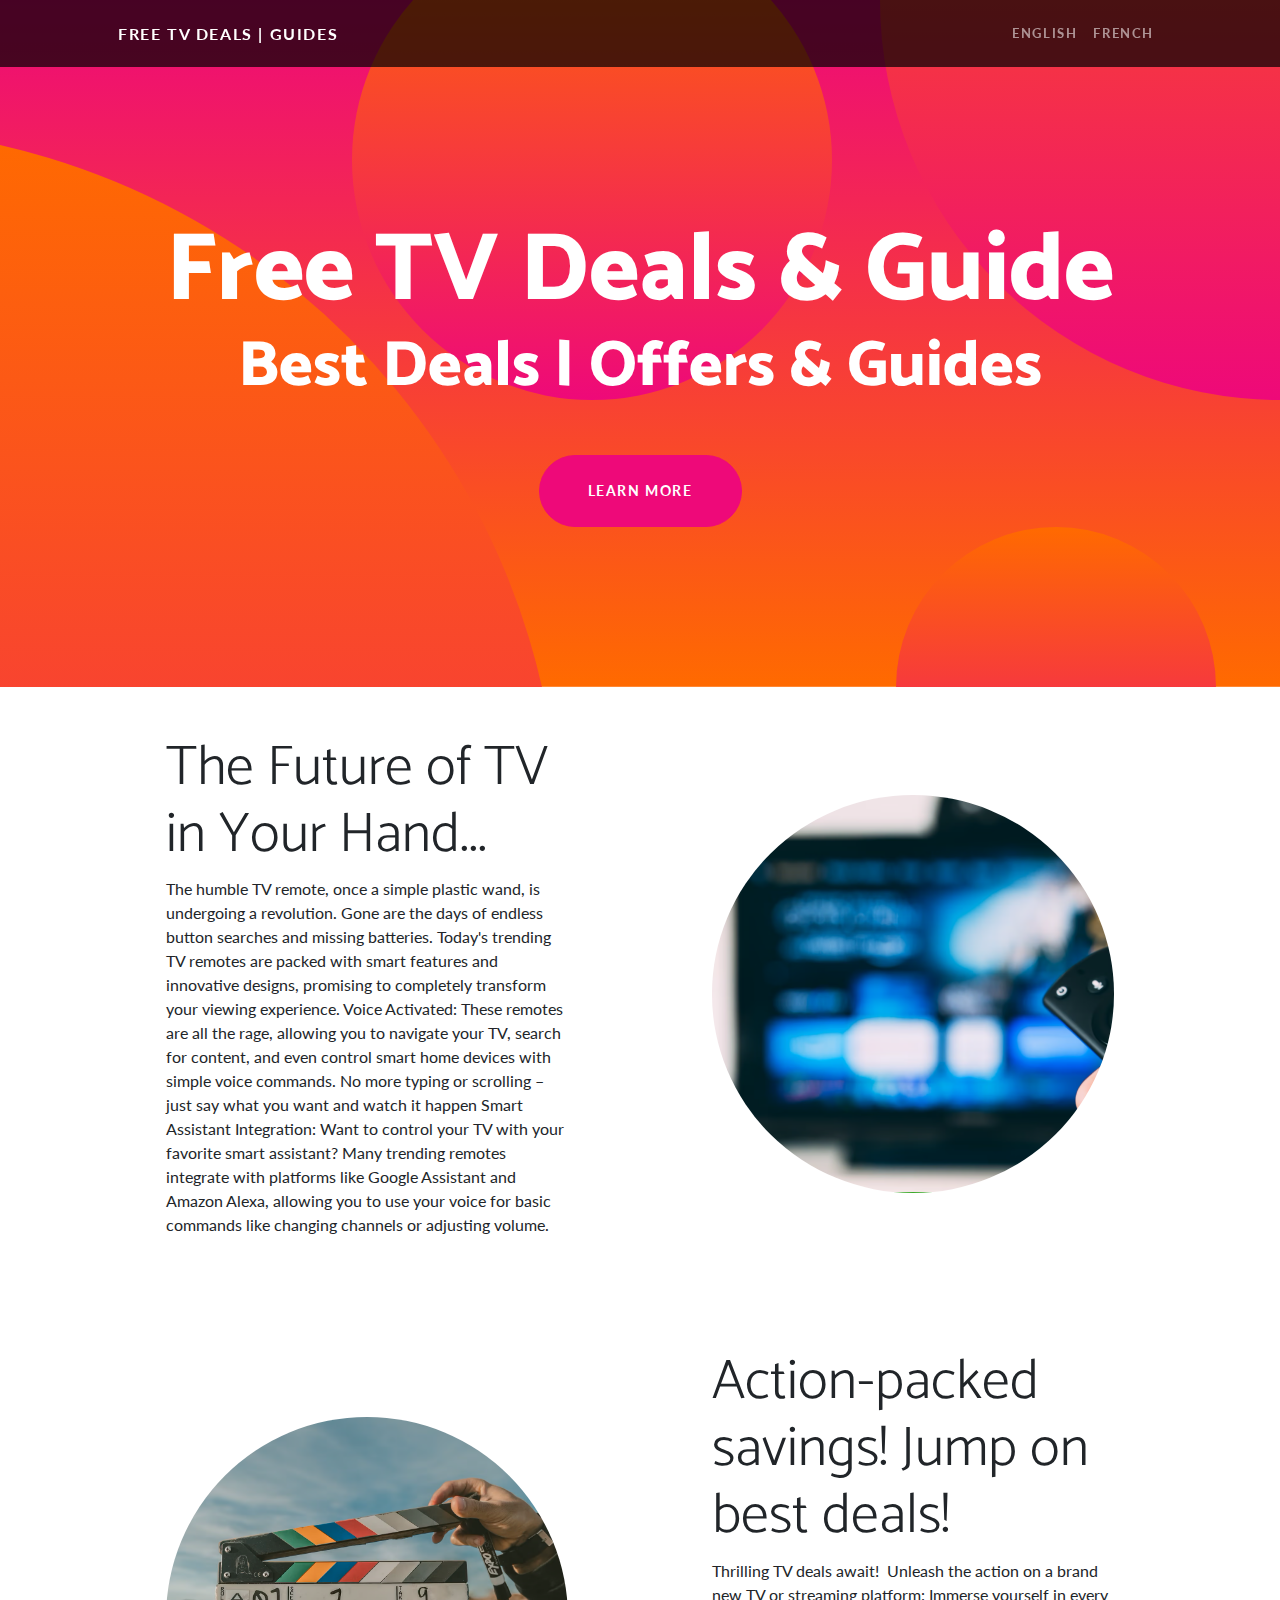
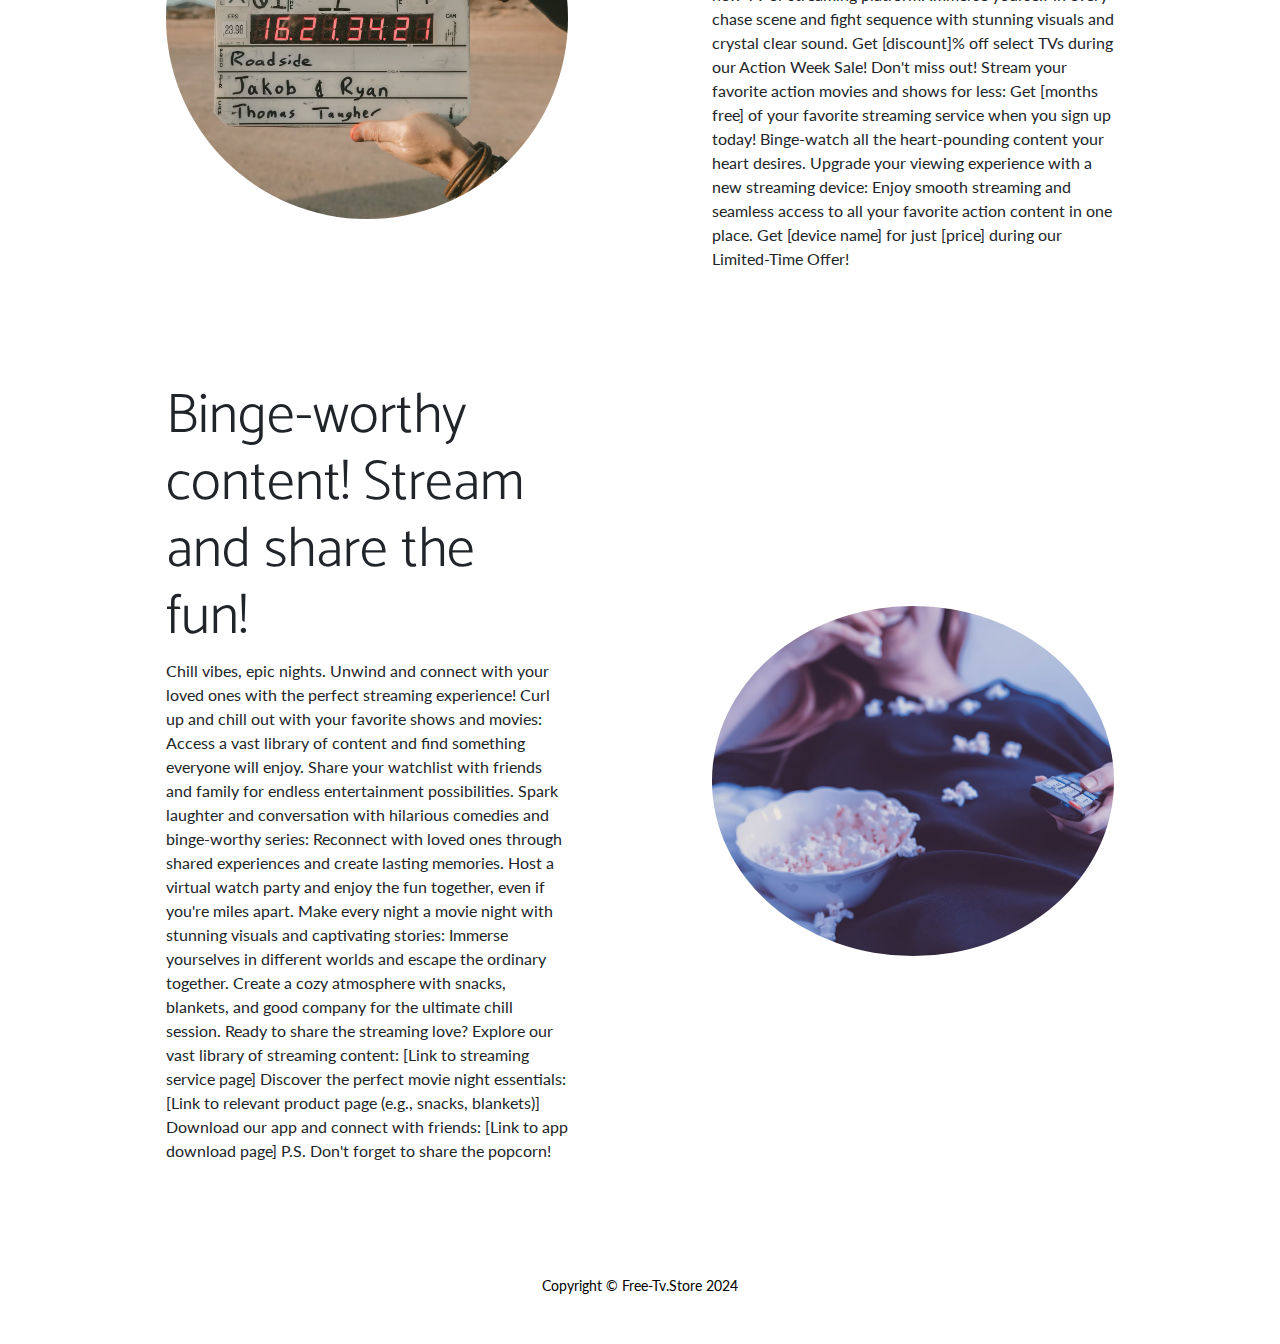
<file: index.html>
<!DOCTYPE html>
<html lang="en">
    <head>
        <meta charset="utf-8" />
        <meta name="viewport" content="width=device-width, initial-scale=1, shrink-to-fit=no" />
        <meta name="keywords" content="free tv, tv store, tv deals, tv guides" />
        <meta name="description" content="Your free tv deals guide and infos | Get your free daily deals and updates" />
        <meta name="author" content="free-tv.store" />
        <title>Free TV Deals | Guides</title>
        <!-- <link href="https://cdn.jsdelivr.net/npm/bootstrap@5.3.0-alpha1/dist/css/bootstrap.min.css" rel="stylesheet"
             integrity="sha384-GLhlTQ8iimSCLFqve4zET9blTfu1Ljp5jzEuUp6dnKhV4vkt0TsdQ7zYl2sgzQA2" crossorigin="anonymous"> -->
             <link href="bootstrap.min.css" />
        <link rel="icon" type="image/x-icon" href="assets/favicon.ico" />
        <!-- Font Awesome icons (free version)-->
        <link href="js/alls.js" />
        <!-- <script src="https://use.fontawesome.com/releases/v6.3.0/js/all.js" crossorigin="anonymous"></script> -->
        <!-- Google fonts-->
        <link href="https://fonts.googleapis.com/css?family=Catamaran:100,200,300,400,500,600,700,800,900" rel="stylesheet" />
        <link href="https://fonts.googleapis.com/css?family=Lato:100,100i,300,300i,400,400i,700,700i,900,900i" rel="stylesheet" />
        <!-- Core theme CSS (includes Bootstrap)-->
        <meta name ="color-scheme" content="dark light">
        <link href="css/styles.css" rel="stylesheet" />
        <!-- <link href="js/scripts.js" />  -->
        
    </head>
    <body id="page-top">
    
        <!-- Navigation-->
        <nav class="navbar navbar-expand-lg navbar-dark navbar-custom fixed-top">
            <div class="container px-5">
                <a class="navbar-brand" href="#page-top" title="Free-tv.store page top">Free TV Deals | Guides</a>
                <button class="navbar-toggler" type="button" data-bs-toggle="collapse" data-bs-target="#navbarResponsive" aria-controls="navbarResponsive" aria-expanded="false" aria-label="Toggle navigation"><span class="navbar-toggler-icon"></span></button>
                <div class="collapse navbar-collapse" id="navbarResponsive">
                    <ul class="navbar-nav ms-auto">
                        <li class="nav-item"><a class="nav-link" href="#!" onclick="changeLanguage('en')">English</a></li>
                        <li class="nav-item"><a class="nav-link" href="#!" onclick="changeLanguage('fr')">French</a></li>
                    </ul>
                </div>
            </div>
        </nav>
        <!-- Header-->
        <section id="scroll">
        <header class="masthead text-center text-white">
            <div class="masthead-content">
                <div class="container px-5">
                    <h1 class="masthead-heading mb-0">Free TV Deals & Guide</h1>
                    <h2 class="masthead-subheading mb-0">Best Deals | Offers & Guides</h2>
                    <a class="btn btn-primary btn-xl rounded-pill mt-5" href="#scroll" title="scroll section">Learn More</a>
                </div>
            </div>
            <div class="bg-circle-1 bg-circle"></div>
            <div class="bg-circle-2 bg-circle"></div>
            <div class="bg-circle-3 bg-circle"></div>
            <div class="bg-circle-4 bg-circle"></div>

        </header>
    </section>
        <!-- Content section 1-->
        <section id="scroll">
            <div class="container px-5">
                <div class="row gx-5 align-items-center">
                    <div class="col-lg-6 order-lg-2">
                        <div class="p-5"><img class="img-fluid rounded-circle" src="assets/img/1.avif" alt="remote" /></div>
                    </div>
                    <div class="col-lg-6 order-lg-1">
                        <div class="p-5">
                            <h2 class="display-4"> 
                            The Future of TV in Your Hand...
                            </h2>
                            <p data-i18n="p1">
                                The humble TV remote, once a simple plastic wand, is undergoing a revolution. Gone are the days of endless button searches and missing batteries. Today's trending TV remotes are packed with smart features and innovative designs, promising to completely transform your viewing experience.
Voice Activated: These remotes are all the rage, allowing you to navigate your TV, search for content, and even control smart home devices with simple voice commands. No more typing or scrolling – just say what you want and watch it happen
Smart Assistant Integration: Want to control your TV with your favorite smart assistant?  Many trending remotes integrate with platforms like Google Assistant and Amazon Alexa, allowing you to use your voice for basic commands like changing channels or adjusting volume.
                            </p>
                            </div>
                    </div>
                </div>
            </div>
        </section>
        <!-- Content section 2-->
        <section>
            <div class="container px-5">
                <div class="row gx-5 align-items-center">
                    <div class="col-lg-6">
                        <div class="p-5"><img class="img-fluid rounded-circle" src="assets/img/2.avif" alt="action" /></div>
                    </div>
                    <div class="col-lg-6">
                        <div class="p-5">
                            <h3 class="display-4">Action-packed savings! Jump on best deals!</h3>
                            <p>Thrilling TV deals await! ️

                                Unleash the action on a brand new TV or streaming platform: Immerse yourself in every chase scene and fight sequence with stunning visuals and crystal clear sound. Get [discount]% off select TVs during our Action Week Sale! Don't miss out!
                                Stream your favorite action movies and shows for less: Get [months free] of your favorite streaming service when you sign up today! Binge-watch all the heart-pounding content your heart desires.
                                Upgrade your viewing experience with a new streaming device: Enjoy smooth streaming and seamless access to all your favorite action content in one place. Get [device name] for just [price] during our Limited-Time Offer!
                               </p>
                        </div>
                    </div>
                </div>
            </div>
        </section>
        <!-- Content section 3-->
        <section>
            <div class="container px-5">
                <div class="row gx-5 align-items-center">
                    <div class="col-lg-6 order-lg-2">
                        <div class="p-5"><img class="img-fluid rounded-circle" src="assets/img/3.avif" alt="watch and chill" /></div>
                    </div>
                    <div class="col-lg-6 order-lg-1">
                        <div class="p-5">
                            <h4 class="display-4">Binge-worthy content! Stream and share the fun!</h4>
                            <p>Chill vibes, epic nights. Unwind and connect with your loved ones with the perfect streaming experience!

                                Curl up and chill out with your favorite shows and movies: Access a vast library of content and find something everyone will enjoy. Share your watchlist with friends and family for endless entertainment possibilities.
                                Spark laughter and conversation with hilarious comedies and binge-worthy series: Reconnect with loved ones through shared experiences and create lasting memories. Host a virtual watch party and enjoy the fun together, even if you're miles apart.
                                Make every night a movie night with stunning visuals and captivating stories: Immerse yourselves in different worlds and escape the ordinary together. Create a cozy atmosphere with snacks, blankets, and good company for the ultimate chill session.
                                Ready to share the streaming love?
                                
                                Explore our vast library of streaming content: [Link to streaming service page]
                                Discover the perfect movie night essentials: [Link to relevant product page (e.g., snacks, blankets)]
                                Download our app and connect with friends: [Link to app download page]
                                P.S. Don't forget to share the popcorn!</p>
                        </div>
                    </div>
                </div>
            </div>
        </section>
        <!-- Footer-->
        <footer class="py-5 bg-white">
            <div class="container px-5">
                <p class="m-0 text-center text-black small">
                Copyright &copy; Free-Tv.Store 2024
            </p></div>
           
        </footer>
        <!-- Bootstrap core JS-->
        <script src="https://cdn.jsdelivr.net/npm/bootstrap@5.2.3/dist/js/bootstrap.bundle.min.js"></script>
        <!-- Core theme JS-->
        <script src="js/scripts.js"></script>
    </body>
</html>
</file>
